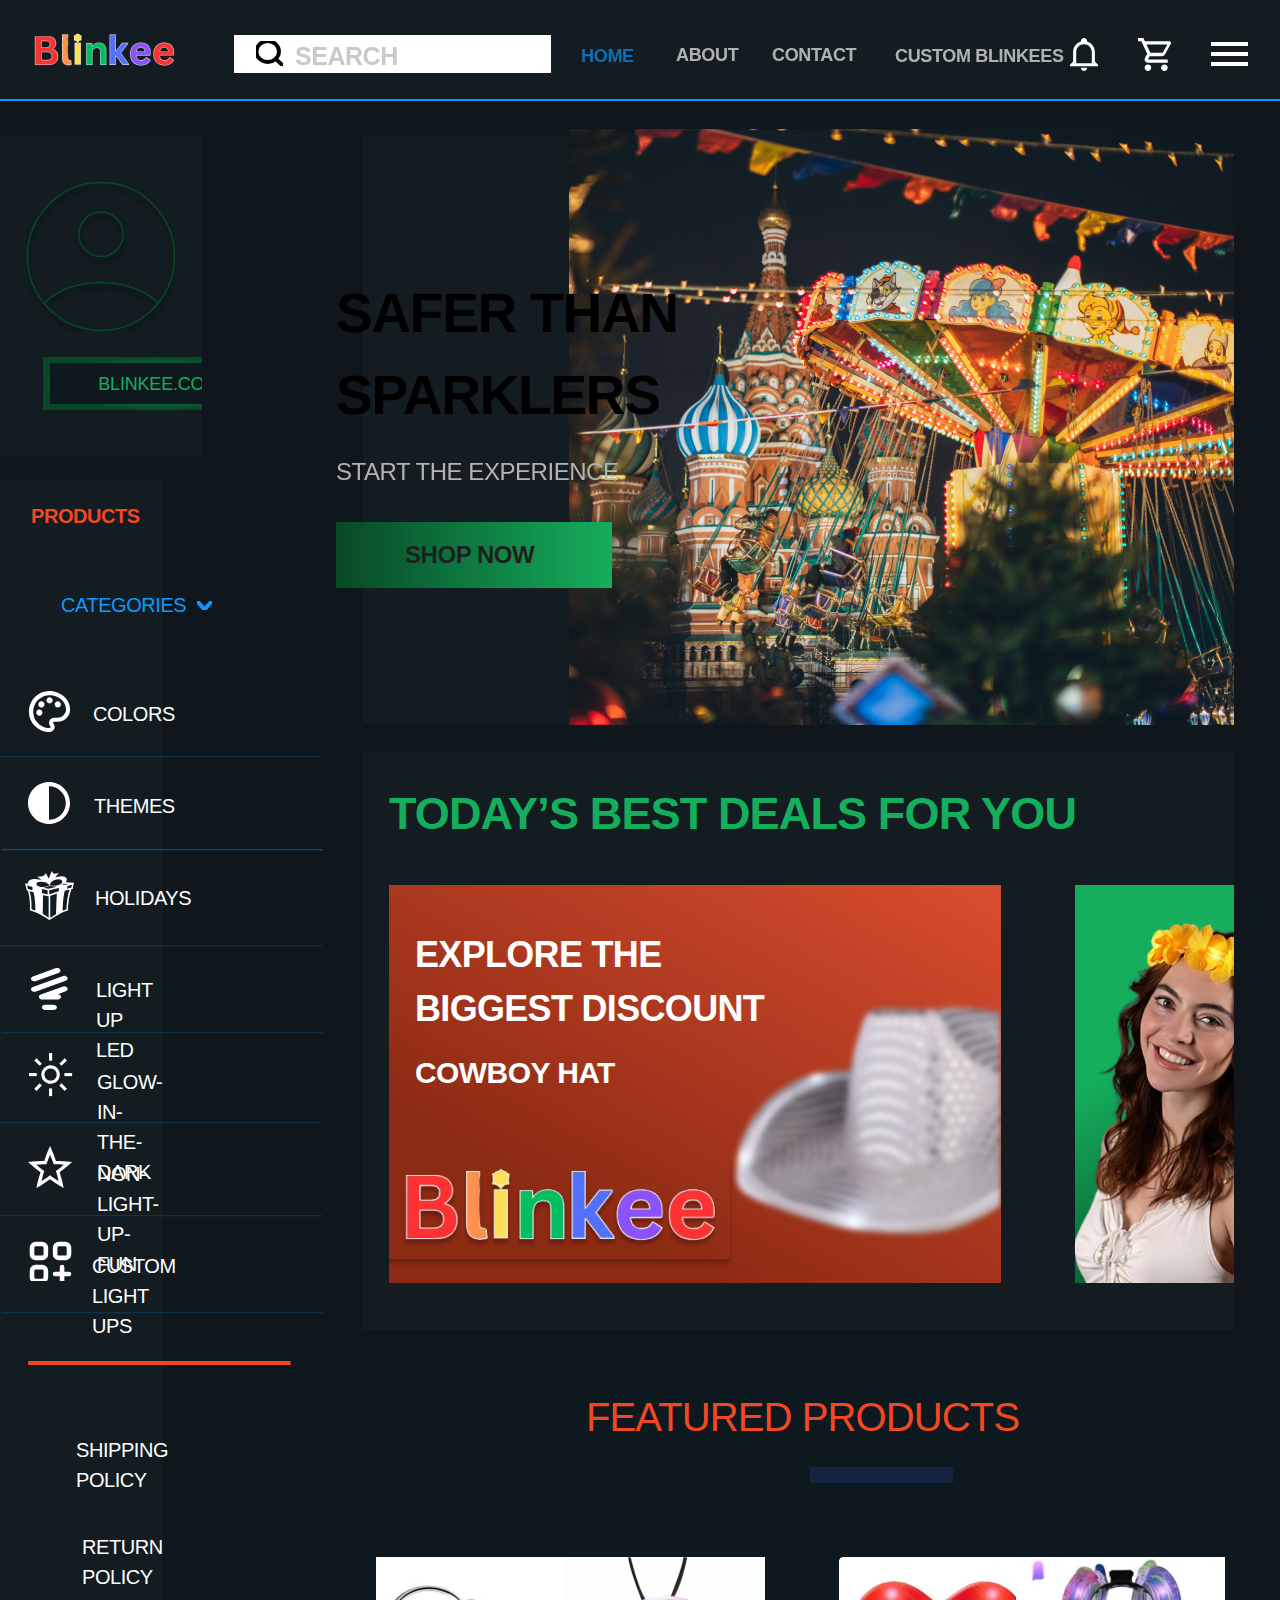
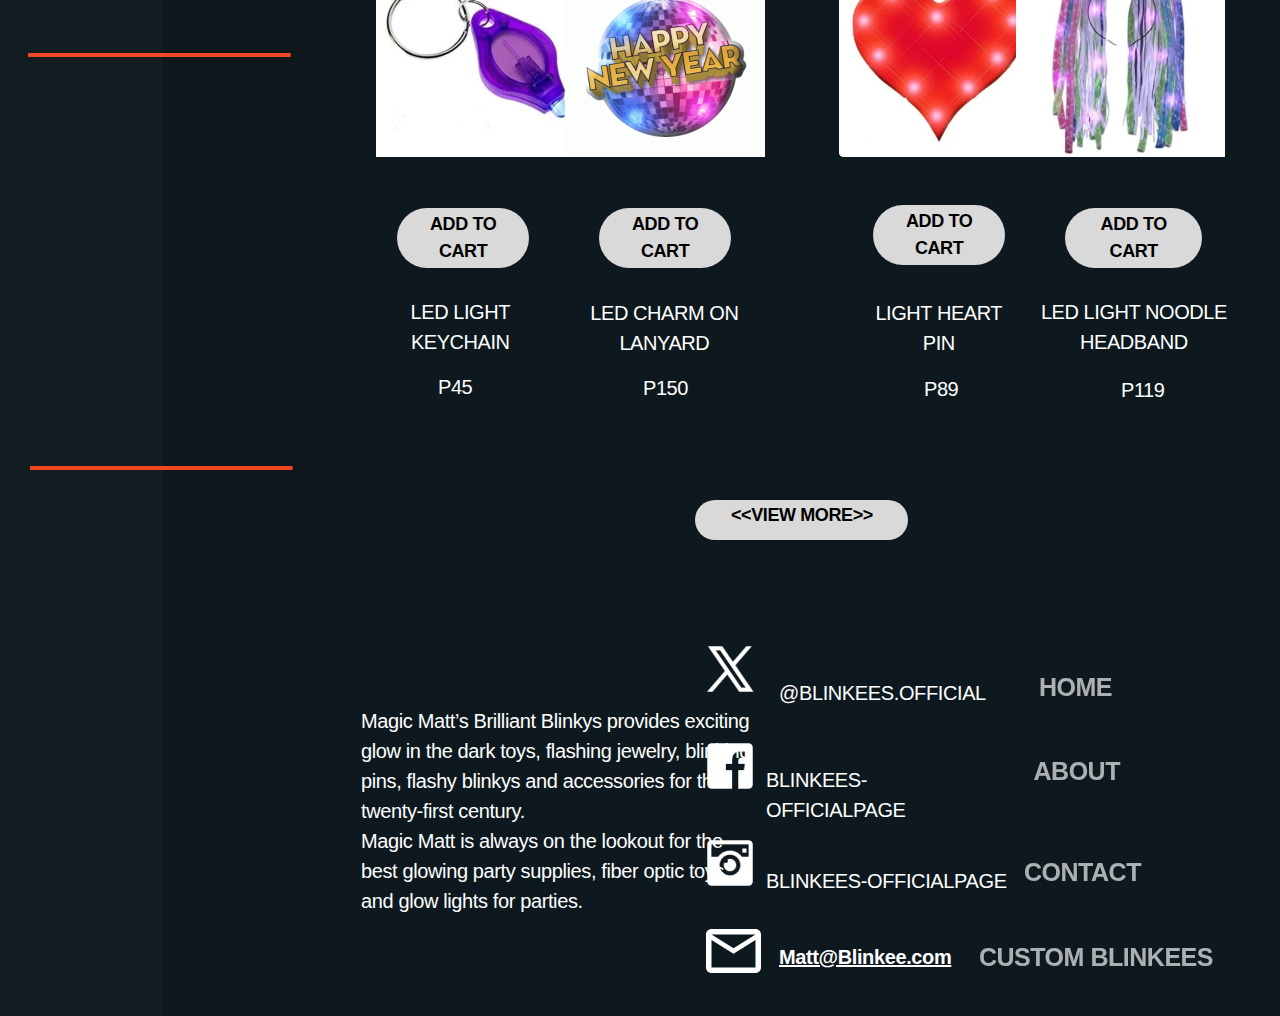
<file: index.html>
<!DOCTYPE html>
<html lang="en">
<head>
  <meta charset="UTF-8">
  <meta http-equiv="X-UA-Compatible" content="IE=edge">
  <meta name="viewport" content="width=device-width, initial-scale=1.0">
  <link rel="stylesheet" href="./vars.css">
  <link rel="stylesheet" href="./style.css">
  
  
  <style>
   a,
   button,
   input,
   select,
   h1,
   h2,
   h3,
   h4,
   h5,
   * {
       box-sizing: border-box;
       margin: 0;
       padding: 0;
       border: none;
       text-decoration: none;
       background: none;
   
       -webkit-font-smoothing: antialiased;
   }
   
   menu, ol, ul {
       list-style-type: none;
       margin: 0;
       padding: 0;
   }
   </style>
  <title>Document</title>
</head>
<body>
  <div class="desktop">
    <div class="rectangle-6"></div>
    <img
      class="pexels-elly-fairytale-3810971-1"
      src="pexels-elly-fairytale-3810971-10.png"
    />
    <div class="content2">
      <div class="safer-than-sparklers">
        <span>
          <span class="safer-than-sparklers-span">SAFER</span>
          <span class="safer-than-sparklers-span2">
            THAN
            <br />
          </span>
          <span class="safer-than-sparklers-span3">SPARKLERS</span>
        </span>
      </div>
      <div class="start-the-experience">START THE EXPERIENCE</div>
      <div class="cta">
        <div class="shape-with-text"></div>
        <div class="shop-now">SHOP NOW</div>
      </div>
    </div>
    <div class="footer-rec"></div>
    <div
      class="[base64]"
    >
      Magic Matt’s Brilliant Blinkys provides exciting glow in the dark toys,
      flashing jewelry, blinking pins, flashy blinkys and accessories for the
      twenty-first century.
      <br />
      Magic Matt is always on the lookout for the best glowing party supplies,
      fiber optic toys, and glow lights for parties.
    </div>
    <div class="blinkees-official">@BLINKEES.OFFICIAL</div>
    <div class="blinkees-officialpage">
      BLINKEES-OFFICIALPAGE
      <br />
    </div>
    <div class="blinkees-officialpage2">
      BLINKEES-OFFICIALPAGE
      <br />
    </div>
    <div class="home">HOME</div>
    <div class="about">ABOUT</div>
    <div class="contact">CONTACT</div>
    <div class="custom-blinkees">CUSTOM BLINKEES</div>
    <img class="vector" src="vector0.svg" />
    <img class="facebook" src="facebook0.png" />
    <img class="instagram-old" src="instagram-old0.png" />
    <img class="twitter-x" src="twitter-x0.png" />
    <div class="matt-blinkee-com">Matt@Blinkee.com</div>
    <div class="rectangle-5"></div>
    <div class="featured-products">FEATURED PRODUCTS</div>
    <div class="shape-with-text2"></div>
    <div class="price">
      <div class="p-45">P45</div>
      <div class="p-150">
        P150
        <br />
      </div>
      <div class="p-89">P89</div>
      <div class="p-119">P119</div>
    </div>
    <div class="name">
      <div class="led-light-keychain">
        LED LIGHT
        <br />
        KEYCHAIN
      </div>
      <div class="led-light-noodle-headband">
        LED LIGHT NOODLE
        <br />
        HEADBAND
      </div>
      <div class="led-charm-on-lanyard">
        LED CHARM ON
        <br />
        LANYARD
      </div>
      <div class="light-heart-pin">
        LIGHT HEART
        <br />
        PIN
      </div>
    </div>
    <div class="pictures">
      <img
        class="red-heart-led-body-light-lapel-pin-main-350-x-350-1"
        src="red-heart-led-body-light-lapel-pin-main-350-x-350-10.png"
      />
      <img
        class="black-light-feauxton-led-light-key-rings-350-x-350-1"
        src="black-light-feauxton-led-light-key-rings-350-x-350-10.png"
      />
      <img
        class="led-flashing-noodle-dreads-headband-neon-main-350-x-350-1"
        src="led-flashing-noodle-dreads-headband-neon-main-350-x-350-10.png"
      />
      <img
        class="happy-new-year-disco-ball-blinky-necklace-350-x-350-1"
        src="happy-new-year-disco-ball-blinky-necklace-350-x-350-10.png"
      />
    </div>
    <div class="view-more">
      <div class="cart-1"></div>
      <div class="add-to-cart">&lt;&lt;VIEW MORE&gt;&gt;</div>
    </div>
    <div class="cart">
      <div class="cart-12">
        <div class="cart-1"></div>
        <div class="add-to-cart2">ADD TO CART</div>
      </div>
      <div class="cart-2">
        <div class="cart-1"></div>
        <div class="add-to-cart2">ADD TO CART</div>
      </div>
      <div class="cart-3">
        <div class="cart-1"></div>
        <div class="add-to-cart2">ADD TO CART</div>
      </div>
      <div class="cart-4">
        <div class="cart-1"></div>
        <div class="add-to-cart2">ADD TO CART</div>
      </div>
    </div>
    <div class="ads">
      <div class="rectangle-4"></div>
      <div class="frame-5">
        <div class="frame-1">
          <img
            class="light-up-silver-white-flashing-cowboy-sequins-hat-350-x-350-removebg-preview-1"
            src="light-up-silver-white-flashing-cowboy-sequins-hat-350-x-350-removebg-preview-10.png"
          />
          <div class="explore-the-biggest-discount">
            EXPLORE THE
            <br />
            BIGGEST DISCOUNT
          </div>
          <div class="cowboy-hat">COWBOY HAT</div>
          <img
            class="blinkee-20240530-125110-0000-removebg-preview-1"
            src="blinkee-20240530-125110-0000-removebg-preview-10.png"
          />
        </div>
      </div>
      <div class="frame-7">
        <div class="frame-6">
          <div class="frame-2">
            <div class="up-to-30-off">
              UP TO
              <br />
              30% OFF
            </div>
            <div class="dont-miss-it">
              DONT
              <br />
              MISS IT!
            </div>
            <img
              class="girl-blinkee-removebg-preview-1-1"
              src="girl-blinkee-removebg-preview-1-10.png"
            />
          </div>
        </div>
      </div>
      <div class="frame-3">
        <img
          class="assortment-mini-glow-sticks-packof-50-350-x-350-removebg-preview-1"
          src="assortment-mini-glow-sticks-packof-50-350-x-350-removebg-preview-10.png"
        />
        <div class="dont-miss-the-year-end-sale">
          DONT MISS
          <br />
          THE YEAR
          <br />
          END SALE!
        </div>
        <div class="_7-days-left">7 DAYS LEFT</div>
      </div>
      <div class="today-s-best-deals-for-you">TODAY’S BEST DEALS FOR YOU</div>
    </div>
    <div class="sidebar">
      <div class="rectangle-2"></div>
      <img class="lines" src="lines0.svg" />
      <div class="products2">PRODUCTS</div>
      <div class="categories">CATEGORIES</div>
      <div class="shipping-policy">SHIPPING POLICY</div>
      <div class="return-policy">RETURN POLICY</div>
      <div class="custom-light-ups">CUSTOM LIGHT UPS</div>
      <div class="non-light-up-fun">NON-LIGHT-UP-FUN</div>
      <div class="glow-in-the-dark">GLOW-IN-THE-DARK</div>
      <div class="light-up-led">LIGHT UP LED</div>
      <div class="holidays">HOLIDAYS</div>
      <div class="themes">THEMES</div>
      <div class="colors">COLORS</div>
      <img class="icon-nav-arrow-down" src="icon-nav-arrow-down0.svg" />
      <img class="icon-lightbulb" src="icon-lightbulb0.svg" />
      <img class="icon-dark-theme" src="icon-dark-theme0.svg" />
      <img
        class="icon-dashboard-customize-line"
        src="icon-dashboard-customize-line0.svg"
      />
    </div>
    <div class="acc-recta">
      <img class="profile" src="profile0.svg" />
      <div class="blinkee-com">
        <div class="border">
          <div class="shape-with-text3"></div>
          <div class="shape-with-text4"></div>
        </div>
        <div class="blinkee-com2">BLINKEE.COM</div>
      </div>
    </div>
    <img class="header2" src="header1.svg" />
    <img class="frame-4" src="frame-40.svg" />
    <div class="cta-container">
      <div class="search-bar">
        <div class="shape-with-text5"></div>
        <img class="icon-search" src="icon-search0.svg" />
        <div class="search">SEARCH</div>
      </div>
      <div class="home2">HOME</div>
      <div class="about2">ABOUT</div>
      <div class="contact2">CONTACT</div>
      <div class="custom-blinkees2">CUSTOM BLINKEES</div>
    </div>
    <img class="logo" src="logo0.png" />
  </div>
  
</body>
</html>
</file>
<file: vars.css>
/* Figma Styles of your File */
:root {
  /* Colors */
  /* Fonts */
  /* Effects */
}
</file>
<file: style.css>
.desktop,
.desktop * {
  box-sizing: border-box;
}
.desktop {
  background: #0f171c;
  height: 2616px;
  position: relative;
  overflow: hidden;
}
.content {
  position: absolute;
  inset: 0;
}
.rectangle-6 {
  background: #121c21;
  height: 587px;
  position: absolute;
  right: 46px;
  left: 363px;
  top: 136px;
}
.pexels-elly-fairytale-3810971-1 {
  width: 665px;
  height: 596px;
  position: absolute;
  right: 46px;
  top: 129px;
  backdrop-filter: blur(2px);
  object-fit: cover;
}
.content2 {
  display: flex;
  flex-direction: column;
  gap: 32px;
  align-items: flex-start;
  justify-content: center;
  width: 24.31%;
  height: 587px;
  position: absolute;
  right: 49.44%;
  left: 26.25%;
  top: 136px;
}
.safer-than-sparklers {
  text-align: left;
  font-family: "Hind-Bold", sans-serif;
  font-size: 55px;
  line-height: 150%;
  letter-spacing: -0.023em;
  font-weight: 700;
  position: relative;
  width: 350px;
  height: 150px;
}
.safer-than-sparklers-span {
  color: linear-gradient(
    180deg,
    rgba(8, 72, 38, 1) 0%,
    rgba(20, 174, 92, 1) 59.50000286102295%
  );
  font-family: "Hind-Bold", sans-serif;
  font-size: 55px;
  line-height: 150%;
  letter-spacing: -0.023em;
  font-weight: 700;
}
.safer-than-sparklers-span2 {
  color: linear-gradient(
    180deg,
    rgba(13, 153, 255, 1) 0%,
    rgba(8, 92, 153, 1) 100%
  );
  font-family: "Hind-Bold", sans-serif;
  font-size: 55px;
  line-height: 150%;
  letter-spacing: -0.023em;
  font-weight: 700;
}
.safer-than-sparklers-span3 {
  color: linear-gradient(
    89.89deg,
    rgba(140, 42, 20, 1) 0%,
    rgba(242, 72, 34, 1) 100%
  );
  font-family: "Hind-Bold", sans-serif;
  font-size: 55px;
  line-height: 150%;
  letter-spacing: -0.023em;
  font-weight: 700;
}
.start-the-experience {
  color: #b3b3b3;
  text-align: left;
  font-family: "Inter-Medium", sans-serif;
  font-size: 24px;
  line-height: 150%;
  letter-spacing: -0.019em;
  font-weight: 500;
  position: relative;
}
.cta {
  flex-shrink: 0;
  width: 276px;
  height: 66px;
  position: static;
}
.shape-with-text {
  background: linear-gradient(
    90deg,
    rgba(8, 72, 38, 1) 0%,
    rgba(20, 174, 92, 1) 100%
  );
  border-radius: 0px;
  width: 276px;
  height: 66px;
  position: absolute;
  left: 0px;
  top: 385.5px;
}
.shop-now {
  color: #1e1e1e;
  text-align: left;
  font-family: "Inter-Bold", sans-serif;
  font-size: 24px;
  line-height: 150%;
  letter-spacing: -0.019em;
  font-weight: 700;
  position: absolute;
  left: 69px;
  top: 400.77px;
}
.footer {
  position: absolute;
  inset: 0;
}
.footer-rec {
  background: #0e191f;
  height: 406px;
  position: absolute;
  right: 2px;
  left: 315px;
  top: 2210px;
}
.[base64] {
  color: #ffffff;
  text-align: left;
  font-family: "Inter-Medium", sans-serif;
  font-size: 20px;
  line-height: 150%;
  letter-spacing: -0.019em;
  font-weight: 500;
  position: absolute;
  left: 361px;
  top: 2306px;
  width: 399px;
  height: 293px;
}
.blinkees-official {
  color: #ffffff;
  text-align: left;
  font-family: "Inter-Medium", sans-serif;
  font-size: 20px;
  line-height: 150%;
  letter-spacing: -0.019em;
  font-weight: 500;
  position: absolute;
  left: calc(50% - -139px);
  top: 2278px;
  width: 211px;
}
.blinkees-officialpage {
  color: #ffffff;
  text-align: left;
  font-family: "Inter-Medium", sans-serif;
  font-size: 20px;
  line-height: 150%;
  letter-spacing: -0.019em;
  font-weight: 500;
  position: absolute;
  left: calc(50% - -126px);
  top: 2365px;
  width: 238px;
  height: 38px;
}
.blinkees-officialpage2 {
  color: #ffffff;
  text-align: left;
  font-family: "Inter-Medium", sans-serif;
  font-size: 20px;
  line-height: 150%;
  letter-spacing: -0.019em;
  font-weight: 500;
  position: absolute;
  left: calc(50% - -126px);
  top: 2466px;
  width: 251px;
  height: 31px;
}
.home {
  color: #ffffff;
  text-align: right;
  font-family: "Inter-Bold", sans-serif;
  font-size: 25px;
  line-height: 32px;
  letter-spacing: -0.019em;
  font-weight: 700;
  opacity: 0.6600000262260437;
  position: absolute;
  right: 168px;
  top: 2271px;
}
.about {
  color: #ffffff;
  text-align: right;
  font-family: "Inter-Bold", sans-serif;
  font-size: 25px;
  line-height: 32px;
  letter-spacing: -0.019em;
  font-weight: 700;
  opacity: 0.6600000262260437;
  position: absolute;
  right: 160px;
  top: 2355px;
}
.contact {
  color: #ffffff;
  text-align: right;
  font-family: "Inter-Bold", sans-serif;
  font-size: 25px;
  line-height: 32px;
  letter-spacing: -0.019em;
  font-weight: 700;
  opacity: 0.6600000262260437;
  position: absolute;
  right: 139px;
  top: 2456px;
  width: 147px;
  height: 90px;
}
.custom-blinkees {
  color: #ffffff;
  text-align: right;
  font-family: "Inter-Bold", sans-serif;
  font-size: 25px;
  line-height: 32px;
  letter-spacing: -0.019em;
  font-weight: 700;
  opacity: 0.6600000262260437;
  position: absolute;
  right: 67px;
  top: 2541px;
}
.vector {
  width: 55px;
  height: 44px;
  position: absolute;
  left: calc(50% - -66px);
  top: 2529px;
  overflow: visible;
}
.facebook {
  width: 62px;
  height: 62px;
  position: absolute;
  left: calc(50% - -59px);
  top: 2335px;
  object-fit: cover;
}
.instagram-old {
  width: 62px;
  height: 62px;
  position: absolute;
  left: calc(50% - -59px);
  top: 2432px;
  object-fit: cover;
}
.twitter-x {
  width: 62px;
  height: 62px;
  position: absolute;
  left: calc(50% - -59px);
  top: 2238px;
  object-fit: cover;
}
.matt-blinkee-com {
  color: #ffffff;
  text-align: left;
  font-family: "Inter-Bold", sans-serif;
  font-size: 20px;
  line-height: 32px;
  letter-spacing: -0.019em;
  font-weight: 700;
  text-decoration: underline;
  position: absolute;
  left: calc(50% - -139px);
  top: 2541px;
}
.products {
  position: absolute;
  inset: 0;
}
.rectangle-5 {
  background: #0e191f;
  height: 814px;
  position: absolute;
  right: 40px;
  left: 363px;
  top: 1357px;
}
.featured-products {
  color: #f24822;
  text-align: left;
  font-family: "Inter-Medium", sans-serif;
  font-size: 40px;
  line-height: 150%;
  letter-spacing: -0.022000000000000002em;
  font-weight: 500;
  position: absolute;
  left: calc(50% - 54px);
  top: 1387px;
}
.shape-with-text2 {
  background: #142440;
  border-radius: 0px;
  width: 143px;
  height: 16px;
  position: absolute;
  left: 810px;
  top: 1467px;
}
.price {
  width: 935px;
  height: 23.61px;
  position: static;
}
.p-45 {
  color: #ffffff;
  text-align: left;
  font-family: "Inter-Medium", sans-serif;
  font-size: 20px;
  line-height: 150%;
  letter-spacing: -0.022000000000000002em;
  font-weight: 500;
  position: absolute;
  left: 438px;
  top: 1972px;
  width: 54.4px;
  height: 11.3px;
}
.p-150 {
  color: #ffffff;
  text-align: left;
  font-family: "Inter-Medium", sans-serif;
  font-size: 20px;
  line-height: 150%;
  letter-spacing: -0.022000000000000002em;
  font-weight: 500;
  position: absolute;
  left: calc(50% - -3px);
  top: 1973px;
  width: 52.31px;
  height: 22.61px;
}
.p-89 {
  color: #ffffff;
  text-align: left;
  font-family: "Inter-Medium", sans-serif;
  font-size: 20px;
  line-height: 150%;
  letter-spacing: -0.022000000000000002em;
  font-weight: 500;
  position: absolute;
  left: calc(50% - -284px);
  top: 1974px;
  width: 80.56px;
  height: 11.3px;
}
.p-119 {
  color: #ffffff;
  text-align: left;
  font-family: "Inter-Medium", sans-serif;
  font-size: 20px;
  line-height: 150%;
  letter-spacing: -0.022000000000000002em;
  font-weight: 500;
  position: absolute;
  right: 67px;
  top: 1975px;
  width: 92px;
  height: 19px;
}
.name {
  width: 1012.75px;
  height: 73.55px;
  position: static;
}
.led-light-keychain {
  color: #ffffff;
  text-align: center;
  font-family: "Inter-Medium", sans-serif;
  font-size: 20px;
  line-height: 150%;
  letter-spacing: -0.022000000000000002em;
  font-weight: 500;
  position: absolute;
  left: 387px;
  top: 1897px;
  width: 146.51px;
  height: 73.55px;
}
.led-light-noodle-headband {
  color: #ffffff;
  text-align: center;
  font-family: "Inter-Medium", sans-serif;
  font-size: 20px;
  line-height: 150%;
  letter-spacing: -0.022000000000000002em;
  font-weight: 500;
  position: absolute;
  right: 40.25px;
  top: 1897px;
  width: 211.75px;
  height: 55.16px;
}
.led-charm-on-lanyard {
  color: #ffffff;
  text-align: center;
  font-family: "Inter-Medium", sans-serif;
  font-size: 20px;
  line-height: 150%;
  letter-spacing: -0.022000000000000002em;
  font-weight: 500;
  position: absolute;
  left: calc(50% - 59.55px);
  top: 1898.45px;
  width: 167.9px;
  height: 50.26px;
}
.light-heart-pin {
  color: #ffffff;
  text-align: center;
  font-family: "Inter-Medium", sans-serif;
  font-size: 20px;
  line-height: 150%;
  letter-spacing: -0.022000000000000002em;
  font-weight: 500;
  position: absolute;
  left: calc(50% - -225px);
  top: 1898px;
  width: 147.58px;
  height: 36.16px;
}
.pictures {
  width: 1009.35px;
  height: 200px;
  position: static;
}
.red-heart-led-body-light-lapel-pin-main-350-x-350-1 {
  border-radius: 4px;
  width: 200px;
  height: 200px;
  position: absolute;
  left: calc(50% - -199px);
  top: 1557px;
  object-fit: cover;
}
.black-light-feauxton-led-light-key-rings-350-x-350-1 {
  width: 200px;
  height: 200px;
  position: absolute;
  left: 376px;
  top: 1557px;
  object-fit: cover;
}
.led-flashing-noodle-dreads-headband-neon-main-350-x-350-1 {
  width: 209.35px;
  height: 200px;
  position: absolute;
  right: 54.65px;
  top: 1557px;
  object-fit: cover;
}
.happy-new-year-disco-ball-blinky-necklace-350-x-350-1 {
  width: 200px;
  height: 200px;
  position: absolute;
  left: calc(50% - 75px);
  top: 1557px;
  object-fit: cover;
}
.view-more {
  border-radius: 50px;
  width: 213px;
  height: 40px;
  position: absolute;
  left: calc(50% - -55px);
  top: 2100px;
  overflow: hidden;
}
.cart-1 {
  background: #d9d9d9;
  width: 100%;
  height: 100%;
  position: absolute;
  right: 0%;
  left: 0%;
  bottom: 0%;
  top: 0%;
}
.add-to-cart {
  color: #000000;
  text-align: center;
  font-family: "Inter-Bold", sans-serif;
  font-size: 18px;
  line-height: 150%;
  letter-spacing: -0.022000000000000002em;
  font-weight: 700;
  position: absolute;
  right: 14.02%;
  left: 14.43%;
  width: 71.56%;
  bottom: 27.5%;
  top: 5%;
  height: 67.5%;
}
.cart {
  width: 964.96px;
  height: 63px;
  position: static;
}
.cart-12 {
  border-radius: 50px;
  width: 131.69px;
  height: 60px;
  position: absolute;
  left: 397px;
  top: 1808px;
  overflow: hidden;
}
.add-to-cart2 {
  color: #000000;
  text-align: center;
  font-family: "Inter-Bold", sans-serif;
  font-size: 18px;
  line-height: 150%;
  letter-spacing: -0.022000000000000002em;
  font-weight: 700;
  position: absolute;
  right: 14.02%;
  left: 14.43%;
  width: 71.56%;
  bottom: 5%;
  top: 5%;
  height: 90%;
}
.cart-2 {
  border-radius: 50px;
  width: 131.69px;
  height: 60px;
  position: absolute;
  left: calc(50% - 41px);
  top: 1808px;
  overflow: hidden;
}
.cart-3 {
  border-radius: 50px;
  width: 131.69px;
  height: 60px;
  position: absolute;
  left: calc(50% - -233px);
  top: 1805px;
  overflow: hidden;
}
.cart-4 {
  border-radius: 50px;
  width: 136.96px;
  height: 60px;
  position: absolute;
  right: 78.04px;
  top: 1808px;
  overflow: hidden;
}
.ads {
  height: 584px;
  position: absolute;
  right: 46px;
  left: 363px;
  top: 749px;
  overflow: hidden;
}
.rectangle-4 {
  background: #121c21;
  height: 578px;
  position: absolute;
  right: 0px;
  left: -3px;
  top: 3px;
}
.frame-5 {
  display: flex;
  flex-direction: column;
  gap: 10px;
  align-items: flex-start;
  justify-content: flex-start;
  width: 612px;
  height: 398px;
  position: absolute;
  left: 26px;
  top: 136px;
}
.frame-1 {
  background: linear-gradient(
    209.07deg,
    rgba(213, 75, 45, 1) 3.8999632000923157%,
    rgba(140, 42, 20, 1) 76.20973587036133%
  );
  flex-shrink: 0;
  width: 612px;
  height: 398px;
  position: relative;
  overflow: hidden;
}
.light-up-silver-white-flashing-cowboy-sequins-hat-350-x-350-removebg-preview-1 {
  width: 288px;
  height: 431px;
  position: absolute;
  left: calc(50% - -18px);
  top: 24px;
  filter: blur(2px);
  object-fit: cover;
}
.explore-the-biggest-discount {
  color: #ffffff;
  text-align: left;
  font-family: "Lato-Bold", sans-serif;
  font-size: 36px;
  line-height: 150%;
  letter-spacing: -0.019em;
  font-weight: 700;
  position: absolute;
  left: 26px;
  top: 43px;
  width: 352px;
}
.cowboy-hat {
  color: #ffffff;
  text-align: left;
  font-family: "Lato-Bold", sans-serif;
  font-size: 30px;
  line-height: 150%;
  letter-spacing: -0.019em;
  font-weight: 700;
  position: absolute;
  left: 26px;
  top: 165px;
  width: 285px;
}
.blinkee-20240530-125110-0000-removebg-preview-1 {
  width: 346px;
  height: 100px;
  position: absolute;
  left: calc(50% - 311px);
  top: calc(50% - -75px);
  box-shadow: 0px 4px 4px 0px rgba(0, 0, 0, 0.25);
  object-fit: cover;
}
.frame-7 {
  display: flex;
  flex-direction: column;
  gap: 10px;
  align-items: flex-start;
  justify-content: flex-start;
  position: absolute;
  left: 712px;
  top: 136px;
}
.frame-6 {
  flex-shrink: 0;
  width: 597px;
  height: 398px;
  position: relative;
}
.frame-2 {
  background: linear-gradient(
    151.11deg,
    rgba(20, 174, 92, 1) 28.4103661775589%,
    rgba(8, 72, 38, 1) 65.80334305763245%
  );
  width: 597px;
  height: 398px;
  position: absolute;
  left: 0px;
  top: 0px;
  overflow: hidden;
}
.up-to-30-off {
  color: #ffffff;
  text-align: left;
  font-family: "Lato-Bold", sans-serif;
  font-size: 50px;
  line-height: 150%;
  letter-spacing: -0.019em;
  font-weight: 700;
  position: absolute;
  left: 300px;
  top: 29px;
}
.dont-miss-it {
  color: #ffffff;
  text-align: left;
  font-family: "Lato-Bold", sans-serif;
  font-size: 50px;
  line-height: 150%;
  letter-spacing: -0.019em;
  font-weight: 700;
  position: absolute;
  left: 300px;
  top: 218px;
  width: 205px;
}
.girl-blinkee-removebg-preview-1-1 {
  border-radius: 250px;
  width: 419px;
  height: 419px;
  position: absolute;
  left: -98px;
  top: 9px;
  object-fit: cover;
}
.frame-3 {
  background: linear-gradient(
    242.74deg,
    rgba(13, 153, 255, 1) 0%,
    rgba(14, 84, 136, 1) 92.69998669624329%
  );
  border-radius: 3px;
  border-style: solid;
  border-color: #000000;
  border-width: 1px;
  display: flex;
  flex-direction: row;
  gap: 0px;
  align-items: flex-start;
  justify-content: flex-start;
  flex-wrap: wrap;
  width: 596px;
  position: absolute;
  left: 1383px;
  top: 136px;
  overflow: hidden;
}
.assortment-mini-glow-sticks-packof-50-350-x-350-removebg-preview-1 {
  flex-shrink: 0;
  width: 350px;
  height: 350px;
  position: relative;
  backdrop-filter: blur(2px);
  object-fit: cover;
}
.dont-miss-the-year-end-sale {
  color: #ffffff;
  text-align: left;
  font-family: "Lato-Bold", sans-serif;
  font-size: 46px;
  line-height: 150%;
  letter-spacing: -0.019em;
  font-weight: 700;
  position: relative;
}
._7-days-left {
  color: #ffffff;
  text-align: left;
  font-family: "Inter-Bold", sans-serif;
  font-size: 30px;
  line-height: 150%;
  letter-spacing: -0.019em;
  font-weight: 700;
  position: relative;
  width: 285px;
}
.today-s-best-deals-for-you {
  color: #14ae5c;
  text-align: left;
  font-family: "Lato-Bold", sans-serif;
  font-size: 45px;
  line-height: 150%;
  letter-spacing: -0.019em;
  font-weight: 700;
  position: absolute;
  left: 26px;
  top: 31px;
  width: 733px;
}
.sidebar {
  height: 2136px;
  position: absolute;
  right: 1117px;
  left: 0px;
  top: 480px;
}
.rectangle-2 {
  background: #121c21;
  height: 2136px;
  position: absolute;
  right: 0px;
  left: 0px;
  top: 0px;
}
.lines {
  height: auto;
  position: absolute;
  right: 0px;
  left: -2px;
  top: 186px;
  overflow: visible;
}
.products2 {
  color: #f24822;
  text-align: left;
  font-family: "Inter-Bold", sans-serif;
  font-size: 20px;
  line-height: 150%;
  letter-spacing: -0.022000000000000002em;
  font-weight: 700;
  position: absolute;
  left: 31px;
  top: 21px;
}
.categories {
  color: #0d99ff;
  text-align: left;
  font-family: "Inter-Medium", sans-serif;
  font-size: 20px;
  line-height: 150%;
  letter-spacing: -0.022000000000000002em;
  font-weight: 500;
  position: absolute;
  left: 61px;
  top: 110px;
}
.shipping-policy {
  color: #ffffff;
  text-align: left;
  font-family: "Inter-Medium", sans-serif;
  font-size: 20px;
  line-height: 150%;
  letter-spacing: -0.022000000000000002em;
  font-weight: 500;
  position: absolute;
  left: 76px;
  top: 955px;
}
.return-policy {
  color: #ffffff;
  text-align: left;
  font-family: "Inter-Medium", sans-serif;
  font-size: 20px;
  line-height: 150%;
  letter-spacing: -0.022000000000000002em;
  font-weight: 500;
  position: absolute;
  left: 82px;
  top: 1052px;
}
.custom-light-ups {
  color: #ffffff;
  text-align: left;
  font-family: "Inter-Medium", sans-serif;
  font-size: 20px;
  line-height: 150%;
  letter-spacing: -0.022000000000000002em;
  font-weight: 500;
  position: absolute;
  left: 92px;
  top: 771px;
}
.non-light-up-fun {
  color: #ffffff;
  text-align: left;
  font-family: "Inter-Medium", sans-serif;
  font-size: 20px;
  line-height: 150%;
  letter-spacing: -0.022000000000000002em;
  font-weight: 500;
  position: absolute;
  left: 97px;
  top: 679px;
}
.glow-in-the-dark {
  color: #ffffff;
  text-align: left;
  font-family: "Inter-Medium", sans-serif;
  font-size: 20px;
  line-height: 150%;
  letter-spacing: -0.022000000000000002em;
  font-weight: 500;
  position: absolute;
  left: 97px;
  top: 587px;
}
.light-up-led {
  color: #ffffff;
  text-align: left;
  font-family: "Inter-Medium", sans-serif;
  font-size: 20px;
  line-height: 150%;
  letter-spacing: -0.022000000000000002em;
  font-weight: 500;
  position: absolute;
  left: 96px;
  top: 495px;
}
.holidays {
  color: #ffffff;
  text-align: left;
  font-family: "Inter-Medium", sans-serif;
  font-size: 20px;
  line-height: 150%;
  letter-spacing: -0.022000000000000002em;
  font-weight: 500;
  position: absolute;
  left: 95px;
  top: 403px;
}
.themes {
  color: #ffffff;
  text-align: left;
  font-family: "Inter-Medium", sans-serif;
  font-size: 20px;
  line-height: 150%;
  letter-spacing: -0.022000000000000002em;
  font-weight: 500;
  position: absolute;
  left: 94px;
  top: 311px;
}
.colors {
  color: #ffffff;
  text-align: left;
  font-family: "Inter-Medium", sans-serif;
  font-size: 20px;
  line-height: 150%;
  letter-spacing: -0.022000000000000002em;
  font-weight: 500;
  position: absolute;
  left: 93px;
  top: 219px;
}
.icon-nav-arrow-down {
  height: auto;
  position: absolute;
  left: 197px;
  top: 121px;
  overflow: visible;
}
.icon-lightbulb {
  height: auto;
  position: absolute;
  left: 31px;
  top: 488px;
  overflow: visible;
}
.icon-dark-theme {
  height: auto;
  position: absolute;
  left: 28px;
  top: 302px;
  overflow: visible;
}
.icon-dashboard-customize-line {
  height: auto;
  position: absolute;
  left: 25px;
  top: 207px;
  overflow: visible;
}
.acc {
  position: absolute;
  inset: 0;
}
.acc-recta {
  background: #121c21;
  padding: 56px 101px 56px 101px;
  display: flex;
  flex-direction: column;
  gap: 26px;
  align-items: center;
  justify-content: center;
  height: 320px;
  position: absolute;
  right: 1125px;
  left: 0px;
  top: 136px;
  overflow: hidden;
}
.profile {
  flex-shrink: 0;
  width: 148px;
  height: 148.85px;
  position: relative;
  overflow: visible;
}
.blinkee-com {
  flex-shrink: 0;
  width: 228.52px;
  height: 53px;
  position: static;
}
.border {
  width: 228.52px;
  height: 53px;
  position: static;
}
.shape-with-text3 {
  background: radial-gradient(
    closest-side,
    rgba(20, 174, 92, 1) 0%,
    rgba(8, 72, 38, 1) 100%
  );
  border-radius: 0px;
  width: 228.52px;
  height: 53px;
  position: absolute;
  left: 43.24px;
  top: 220.92px;
}
.shape-with-text4 {
  background: #0e191f;
  border-radius: 0px;
  width: 215.44px;
  height: 40.61px;
  position: absolute;
  left: 50.12px;
  top: 227.12px;
}
.blinkee-com2 {
  color: #14ae5c;
  text-align: center;
  font-family: "Inter-Medium", sans-serif;
  font-size: 18px;
  line-height: 150%;
  letter-spacing: -0.011000000000000001em;
  font-weight: 500;
  position: absolute;
  left: 79.24px;
  top: 234.92px;
  width: 159px;
  height: 18px;
}
.header {
  position: absolute;
  inset: 0;
}
.header2 {
  height: 101px;
  position: absolute;
  right: 0px;
  left: -6px;
  top: 0px;
  overflow: visible;
}
.frame-4 {
  width: 259px;
  height: 94px;
  position: absolute;
  right: 0px;
  top: 11px;
  overflow: visible;
}
.cta-container {
  width: 1492px;
  height: 100px;
  position: absolute;
  left: calc(50% - 749px);
  top: 12px;
  overflow: hidden;
}
.cta2 {
  position: absolute;
  inset: 0;
}
.search-bar {
  display: flex;
  flex-direction: column;
  gap: 10px;
  align-items: flex-start;
  justify-content: flex-start;
  width: 306.42px;
  height: 26.51px;
  position: absolute;
  left: 343px;
  top: 23px;
}
.shape-with-text5 {
  background: #ffffff;
  border-radius: 0px;
  flex-shrink: 0;
  width: 317px;
  height: 38px;
  position: relative;
}
.icon-search {
  flex-shrink: 0;
  width: 26.87px;
  height: 25.34px;
  position: absolute;
  left: 22.14px;
  top: 6.08px;
  overflow: visible;
}
.search {
  color: #aeaeae;
  text-align: left;
  font-family: "Inter-Bold", sans-serif;
  font-size: 25px;
  line-height: 32px;
  letter-spacing: -0.019em;
  font-weight: 700;
  opacity: 0.6600000262260437;
  position: absolute;
  left: 61px;
  top: 5px;
  width: 125.25px;
  height: 32.25px;
}
.home2 {
  color: #0d99ff;
  text-align: left;
  font-family: "Inter-Bold", sans-serif;
  font-size: 18px;
  line-height: 32px;
  letter-spacing: -0.019em;
  font-weight: 700;
  opacity: 0.6600000262260437;
  position: absolute;
  left: calc(50% - 55.93px);
  top: 27.95px;
  width: 67.86px;
  height: 16.96px;
}
.about2 {
  color: #ffffff;
  text-align: left;
  font-family: "Inter-Bold", sans-serif;
  font-size: 18px;
  line-height: 32px;
  letter-spacing: -0.019em;
  font-weight: 700;
  opacity: 0.6600000262260437;
  position: absolute;
  left: calc(50% - -39px);
  top: 27px;
  width: 68.92px;
  height: 16.96px;
}
.contact2 {
  color: #ffffff;
  text-align: left;
  font-family: "Inter-Bold", sans-serif;
  font-size: 18px;
  line-height: 32px;
  letter-spacing: -0.019em;
  font-weight: 700;
  opacity: 0.6600000262260437;
  position: absolute;
  left: calc(50% - -135px);
  top: 27px;
  width: 95.96px;
  height: 16.96px;
}
.custom-blinkees2 {
  color: #ffffff;
  text-align: left;
  font-family: "Inter-Bold", sans-serif;
  font-size: 18px;
  line-height: 32px;
  letter-spacing: -0.019em;
  font-weight: 700;
  opacity: 0.6600000262260437;
  position: absolute;
  left: calc(50% - -258px);
  top: 28px;
  width: 205px;
  height: 17px;
}
.logo {
  width: 156px;
  height: 45px;
  position: absolute;
  left: 25px;
  top: 29px;
  object-fit: cover;
}
</file>
